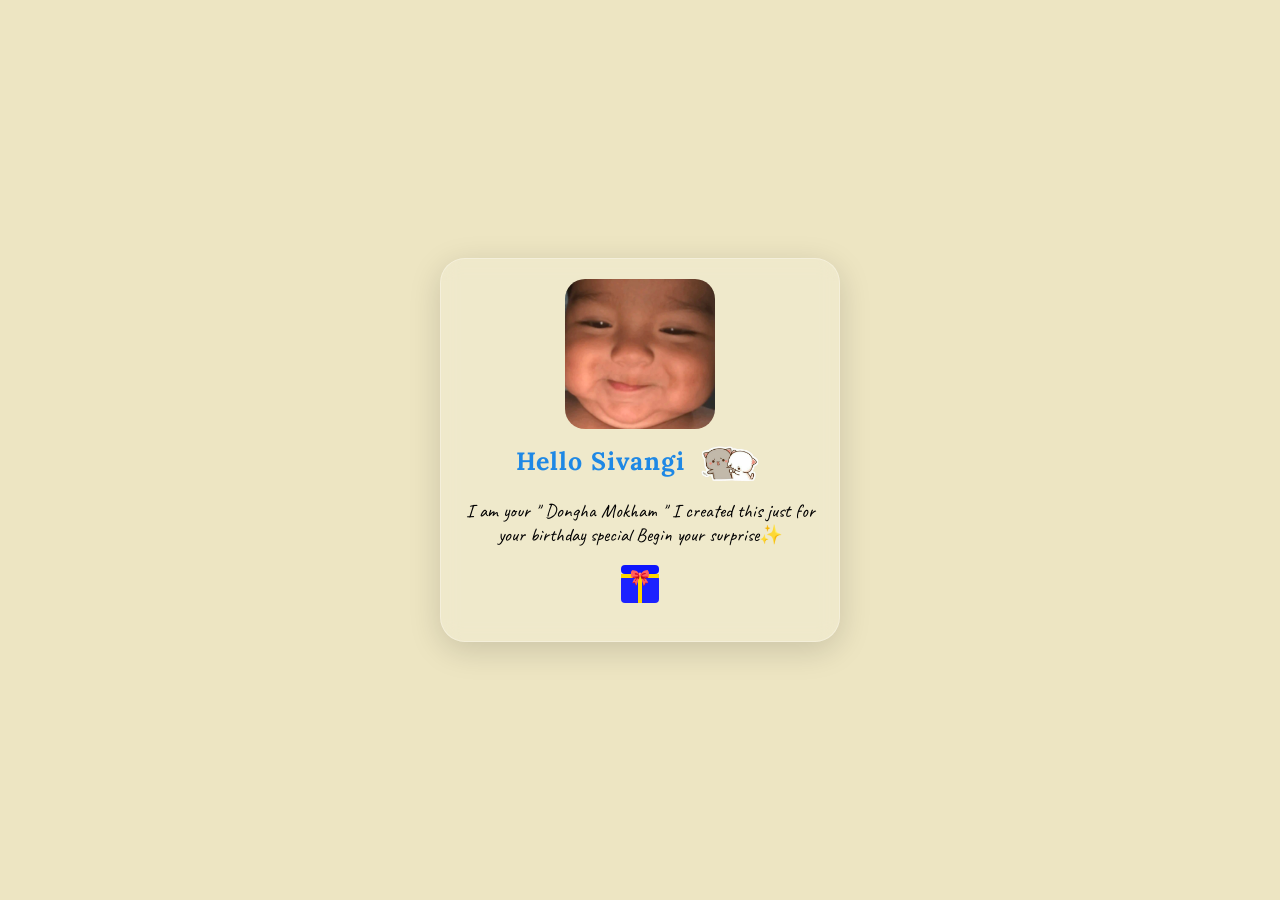
<file: index.html>
<!DOCTYPE html>
<html>
<head>
    <title>Welcome</title>
    <link rel="stylesheet" href="style.css">
    <link href="https://fonts.googleapis.com/css2?family=Caveat:wght@600&family=Poppins:wght@400;600;700;800&display=swap" rel="stylesheet">
<link href="https://fonts.googleapis.com/css2?family=Lora:wght@700&display=swap" rel="stylesheet">
    <meta name="viewport" content="width=device-width, initial-scale=1.0">
</head>
<body>

<div class="container">

    <img src="images/Dm.jpg" width="150" class="photo-animation">

    <h1 class="hello-title">
        Hello Sivangi
        <img src="images/pandasfighting1.png" class="love-icon">
    </h1>

    <p>
        I am your " Dongha Mokham " I created this just for your birthday special Begin your surprise✨
    </p>

    <div class="gift" onclick="openGift()">

        <!-- Ribbon Emoji -->
        <div class="gift-bow">🎀</div>

        <!-- Gift Lid -->
        <div class="lid"></div>

        <!-- Gift Box -->
        <div class="box"></div>

        <!-- Ribbons -->
        <div class="ribbon-v"></div>
        <div class="ribbon-h"></div>

    </div>

</div>

<script>
function openGift(){
    document.querySelector(".lid").classList.add("open");

    setTimeout(function(){
        window.location.href="birthday.html";
    },800);
}
</script>
</file>
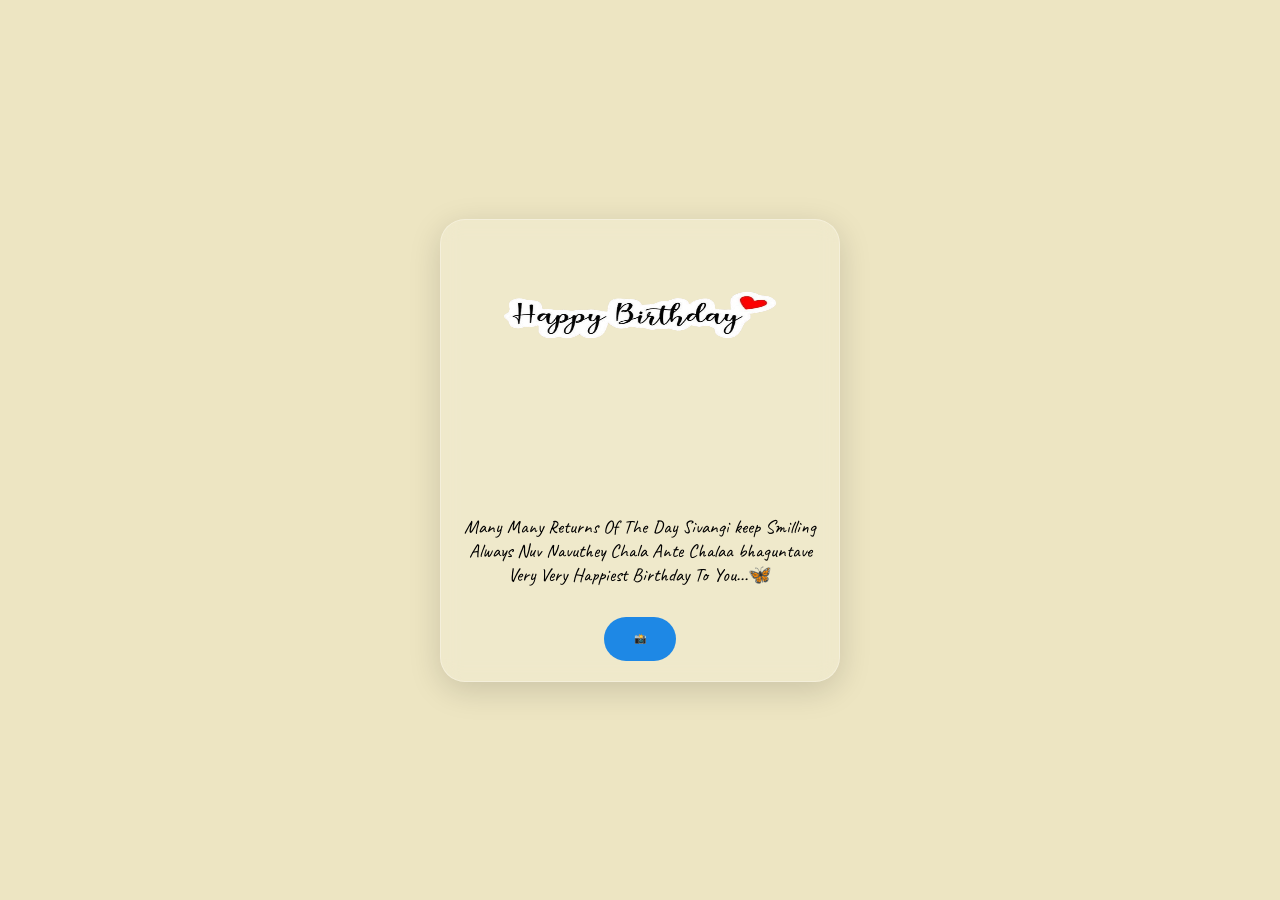
<file: birthday.html>
<!DOCTYPE html>
<html>
<head>
    <title>Happy Birthday</title>
    <link rel="stylesheet" href="style.css">
    <meta name="viewport" content="width=device-width, initial-scale=1.0">
    <link href="https://fonts.googleapis.com/css2?family=Caveat:wght@600&family=Poppins:wght@400;600;700;800&display=swap" rel="stylesheet">
</head>
<body>

<!-- Hero Section -->
<section class="hero">
    <div class="flowers">
        <span>❀</span>
        <span>❀</span>
        <span>❀</span>
        <span>❀</span>
        <span>❀</span>
        <span>❀</span>
        <span>❀</span>
        <span>❀</span>
        <span>❀</span>
        <span>❀</span>
    </div>
</section>
<div class="container">

    <img src="images/Hb.png" width="300" height="150">

    <!-- Video Added --> 
    <video class="birthday-video video-animation"
       width="250"
       autoplay
       unmuted
       loop
       playsinline>
    <source src="videos/pandavid.mp4" type="video/mp4">
</video>

    <p>Many Many Returns Of The Day Sivangi keep Smilling Always Nuv Navuthey Chala Ante Chalaa bhaguntave Very Very Happiest Birthday To You...🦋</p>

    <a href="memories.html">
        <div class="wish-btn">
            <button onclick="goToCake()"> 📸 </button>
        </div>
    </a>


</div>

</body>
</html>
</file>
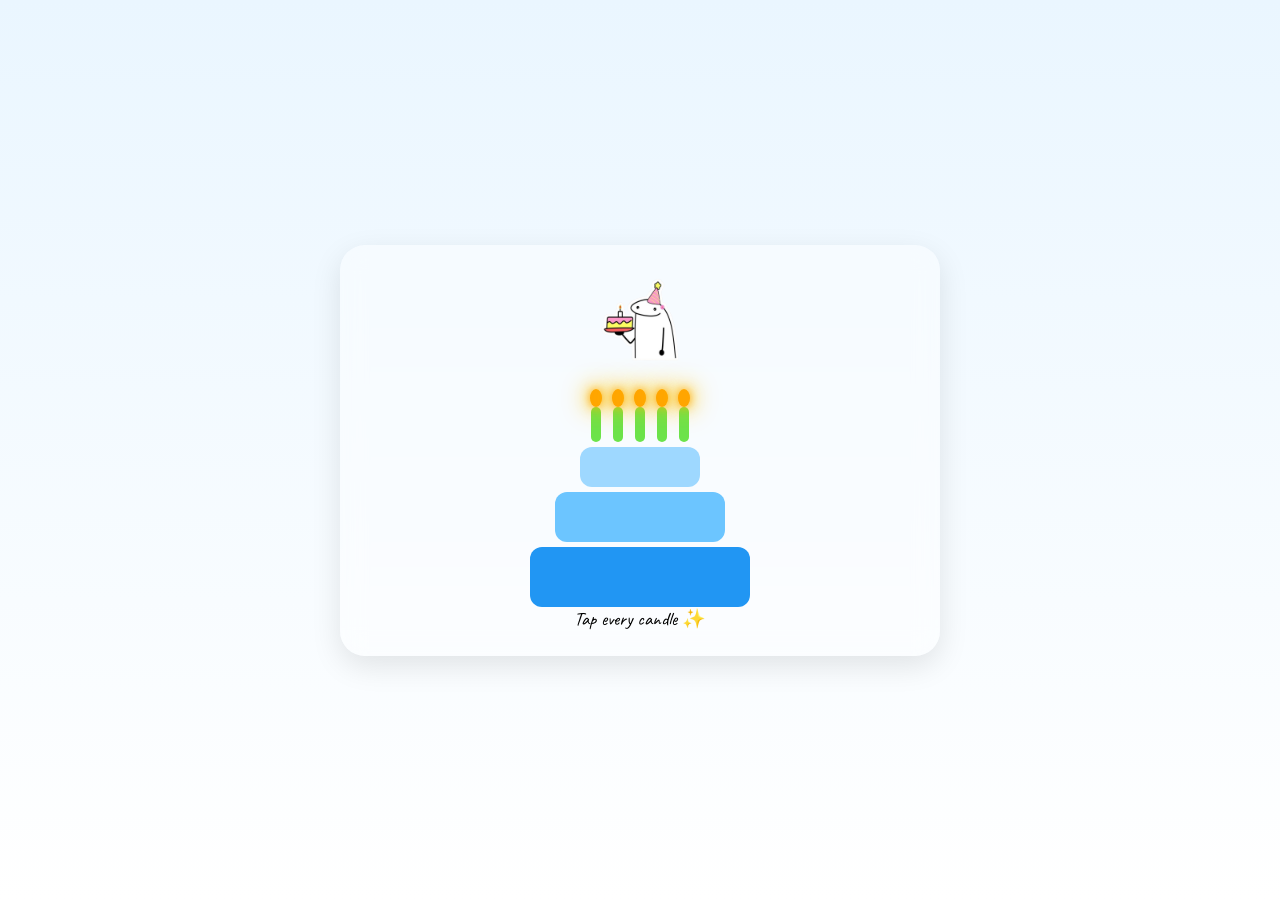
<file: cake.html>
<!DOCTYPE html>
<html>
<head>
<meta charset="UTF-8">
 <link href="https://fonts.googleapis.com/css2?family=Caveat:wght@600&family=Poppins:wght@400;600;700;800&display=swap" rel="stylesheet"> 
<link href="https://fonts.googleapis.com/css2?family=Satisfy&display=swap" rel="stylesheet">
<meta name="viewport" content="width=device-width, initial-scale=1.0">
<link rel="stylesheet" href="style.css">
<title>Birthday Cake</title>

<style>

body{
    margin:0;
    min-height:100vh;
    display:flex;
    justify-content:center;
    align-items:center;
    background:linear-gradient(#eaf6ff,#ffffff);
    font-family:Poppins,sans-serif;
}

.glass-box{
    width:90%;
    max-width:600px;
    padding:25px;
    border-radius:25px;
    text-align:center;

    background:rgba(255,255,255,0.4);
    backdrop-filter:blur(12px);
    -webkit-backdrop-filter:blur(12px);

    box-shadow:0 10px 30px rgba(0,0,0,.1);
}

h1{
    font-style: italic;
    color:#89a9c5;
}

.cake{
    margin-top:30px;
}

.candles{
    display:flex;
    justify-content:center;
    gap:12px;
    margin-bottom:5px;
}

.candle{
    width:10px;
    height:35px;
    background:rgb(108, 227, 75);
    border-radius:5px;
    position:relative;
    cursor:pointer;
}

.flame{
    width:12px;
    height:18px;
    background:orange;
    border-radius:50%;
    position:absolute;
    top:-18px;
    left:-1px;
    animation:flicker .5s infinite alternate;
    box-shadow:
        0 0 10px orange,
        0 0 20px gold,
        0 0 30px orange;
}

@keyframes flicker{
    from{transform:scale(1);}
    to{transform:scale(1.15);}
}

.top{
    width:120px;
    height:40px;
    background:#9ed8ff;
    border-radius:12px;
    margin:auto;
}

.middle{
    width:170px;
    height:50px;
    background:#6cc5ff;
    border-radius:12px;
    margin:5px auto;
}

.bottom{
    width:220px;
    height:60px;
    background:#2196f3;
    border-radius:12px;
    margin:auto;
}

#celebration{
    display:none;
    margin-top:20px;

   font-family:'Satisfy', cursive;
font-size:42px;
font-weight:normal;

    color:#1325ca9f;

    text-shadow:
        0 0 8px rgba(255,128,171,0.6),
        0 0 16px rgba(255,128,171,0.4);

    animation: celebrateText 2s ease-in-out infinite;
}

@keyframes celebrateText{

    0%,100%{
        transform:translateY(0) scale(1);
    }

    50%{
        transform:translateY(-8px) scale(1.05);
    }
}
.firework{
    position:fixed;
    width:10px;
    height:10px;
    border-radius:50%;
    background:gold;
    pointer-events:none;
    animation:explode 1.5s ease-out forwards;
    z-index:9999;
}

@keyframes explode{
    0%{
        transform:scale(0);
        opacity:1;
    }
    50%{
        transform:scale(4);
        opacity:1;
    }
    100%{
        transform:scale(0);
        opacity:0;
    }
}

.glass-box{
    position:relative;
    z-index:2;
}
</style>
</head>

<body>

<div class="glass-box">

   <h1></h1>
   <img src="images/cake.png" class="wish_icon" width="100" align-items: center;>
    <div class="cake">

        <div class="candles">

            <div class="candle" onclick="blow(this)">
                <div class="flame"></div>
            </div>

            <div class="candle" onclick="blow(this)">
                <div class="flame"></div>
            </div>

            <div class="candle" onclick="blow(this)">
                <div class="flame"></div>
            </div>

            <div class="candle" onclick="blow(this)">
                <div class="flame"></div>
            </div>

            <div class="candle" onclick="blow(this)">
                <div class="flame"></div>
            </div>

        </div>

        <div class="top"></div>
        <div class="middle"></div>
        <div class="bottom"></div>

    </div>

    <p>Tap every candle ✨</p>

    <div id="celebration">
     Happyyy Birthdayyy Tooo Youuu Sivangii..🎀
</div>
</div>

<div class="pink-flowers">
     <span>🌸</span>
     <span>🌸</span>
     <span>🌸</span>
     <span>🌸</span>
     <span>🌸</span>
     <span>🌸</span>
</div>
<script>
let count = 0;

function createFireworks(){

    for(let i=0;i<30;i++){

        let firework = document.createElement("div");

        firework.classList.add("firework");

        firework.style.left =
            Math.random()*window.innerWidth + "px";

        firework.style.top =
            Math.random()*window.innerHeight + "px";

        firework.style.background =
            `hsl(${Math.random()*360},100%,50%)`;

        document.body.appendChild(firework);

        setTimeout(()=>{
            firework.remove();
        },1500);
    }
}
function blow(candle){

    const flame = candle.querySelector(".flame");

    if(flame){
        flame.remove();
        count++;

        if(count === 5){

            createFireworks();

            document.getElementById("celebration").style.display = "block";

            let fireInterval = setInterval(createFireworks, 800);

            setTimeout(()=>{
                clearInterval(fireInterval);
                window.location.href = "letter.html";
            },7000);

        }
    }
}
</script>
 

</body>
</html>
</file>
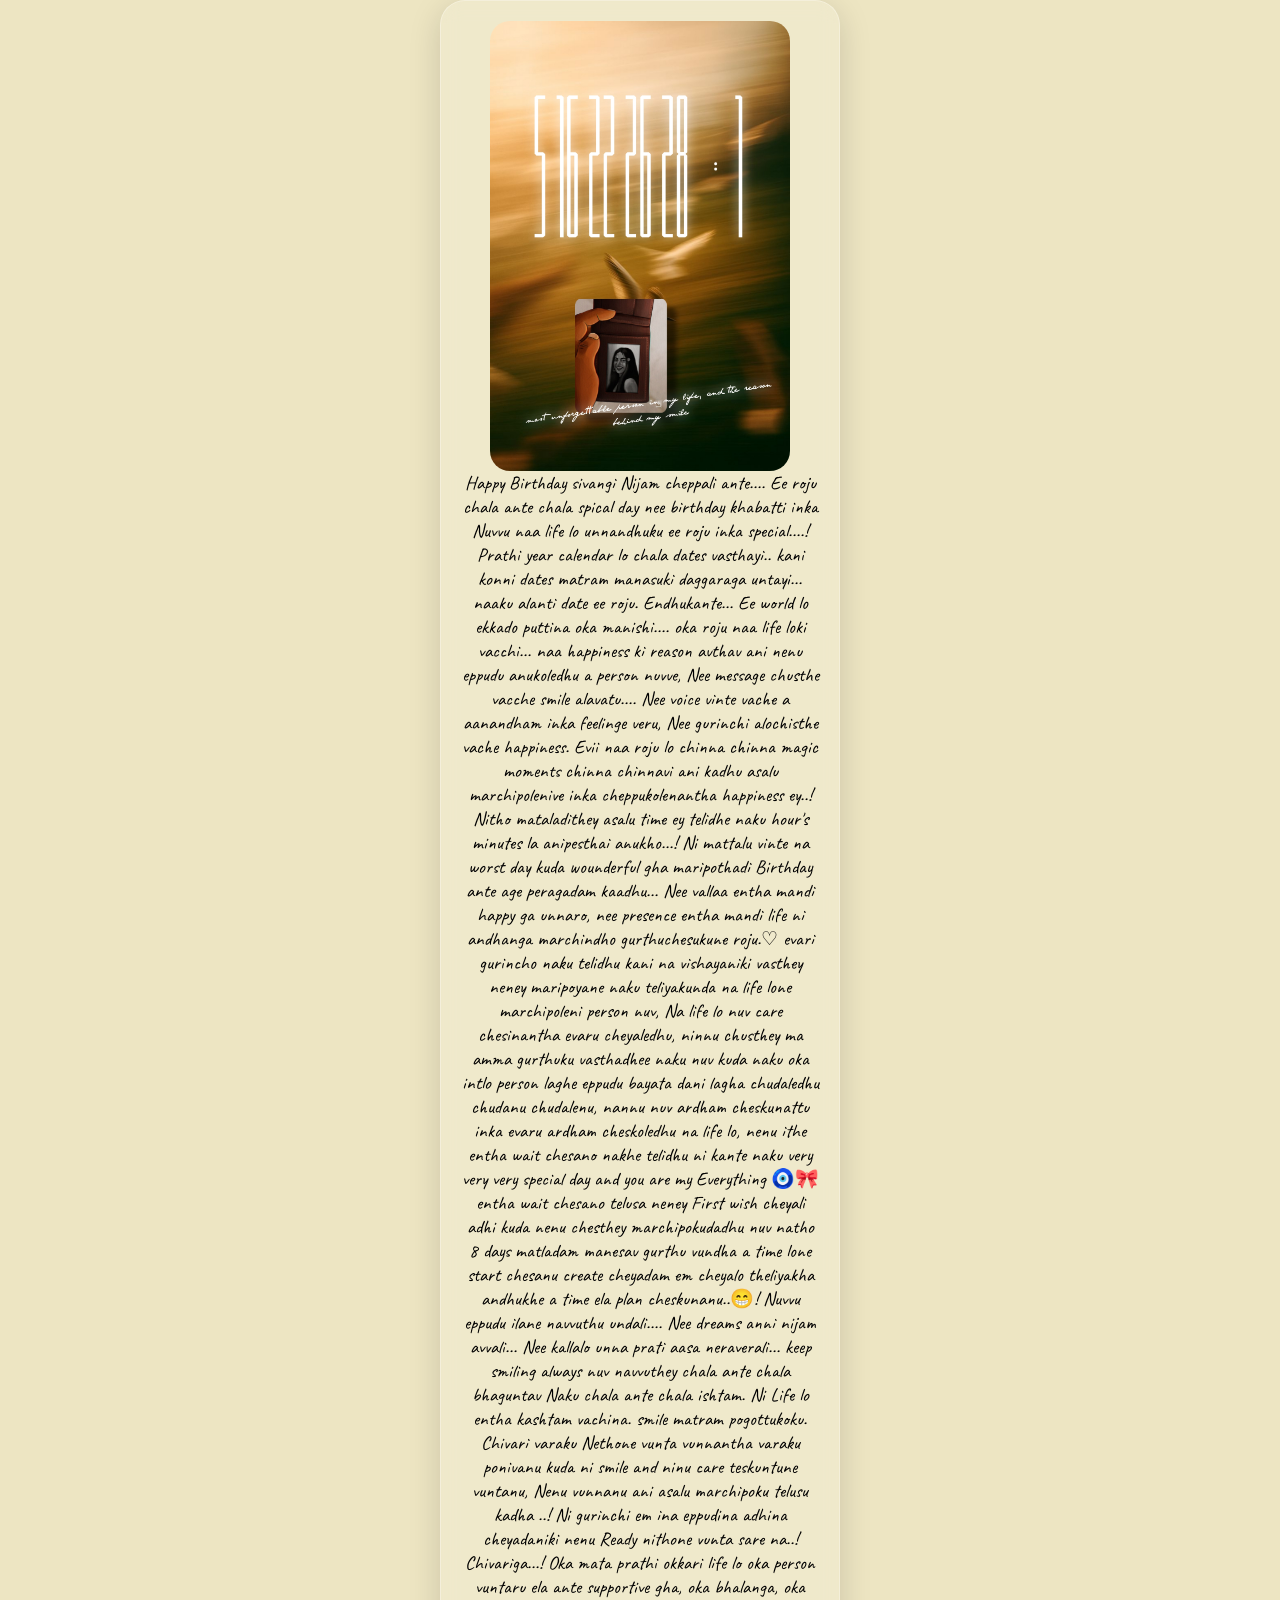
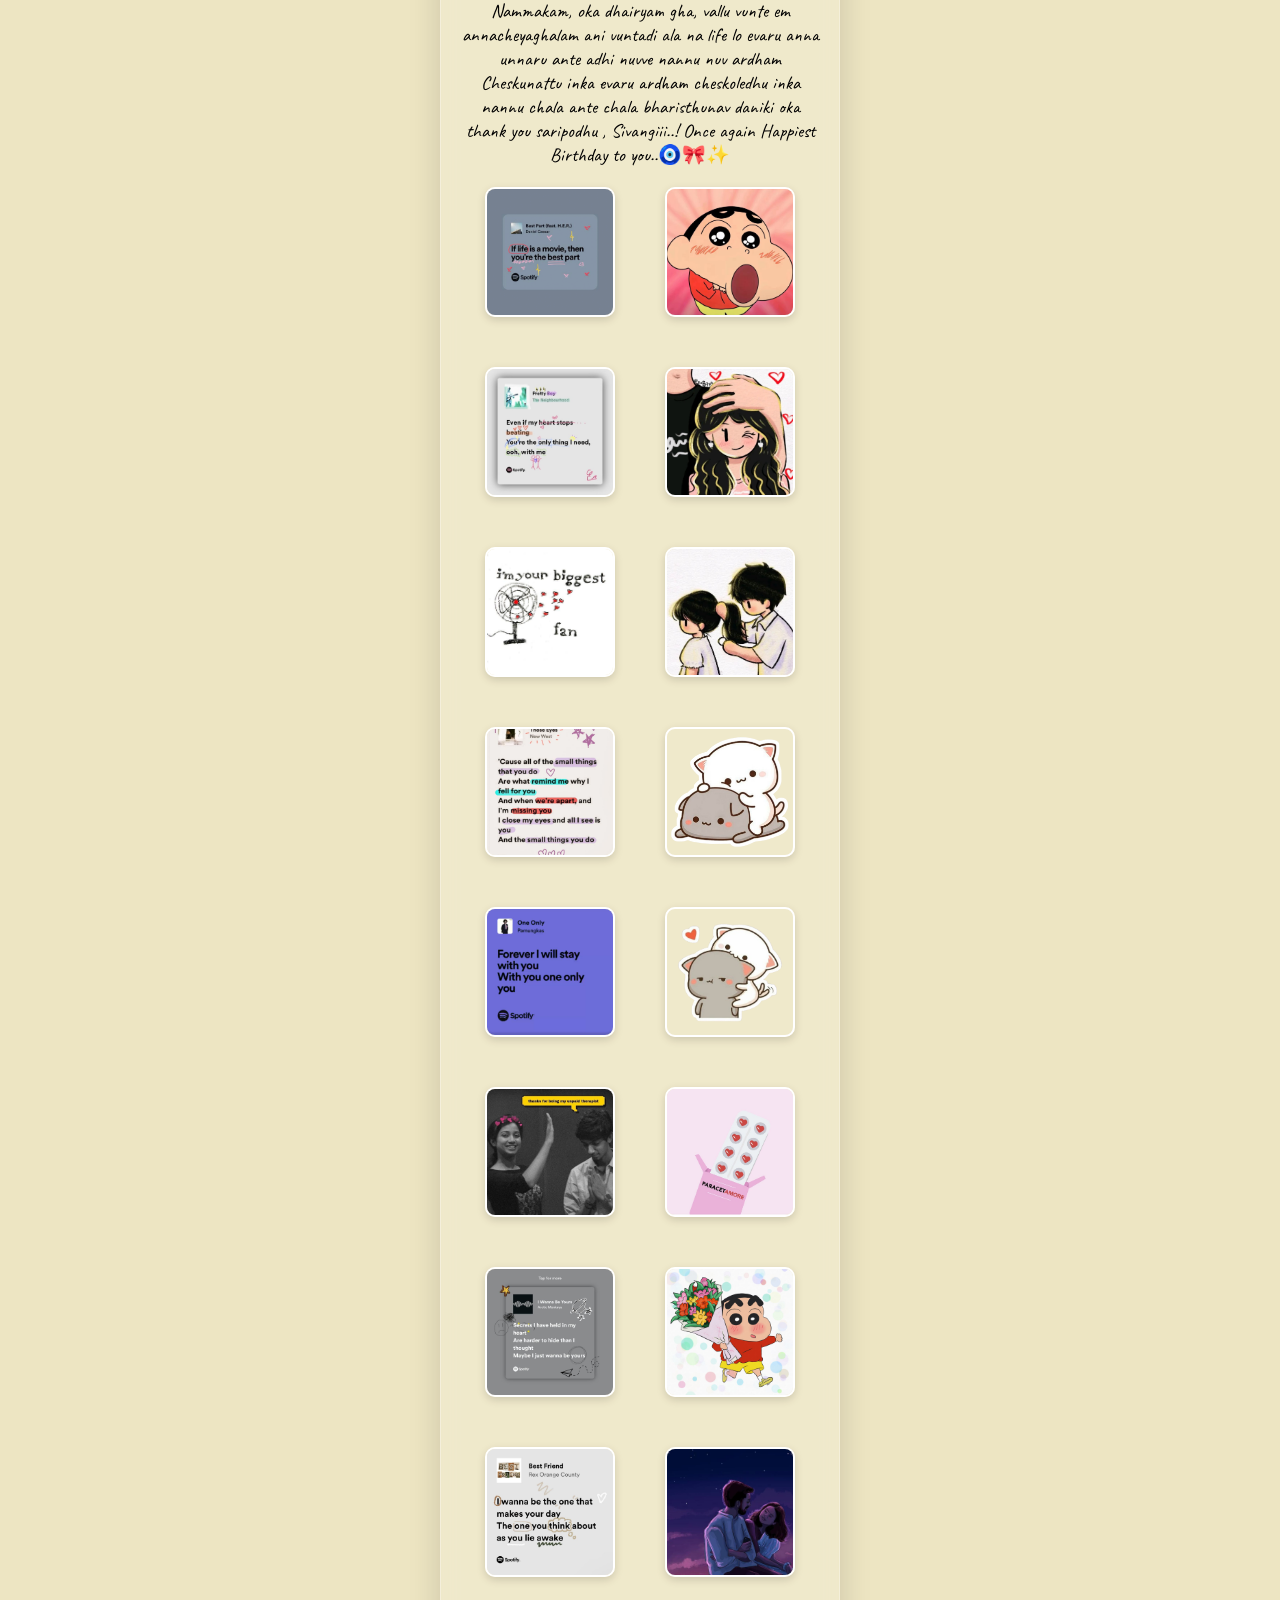
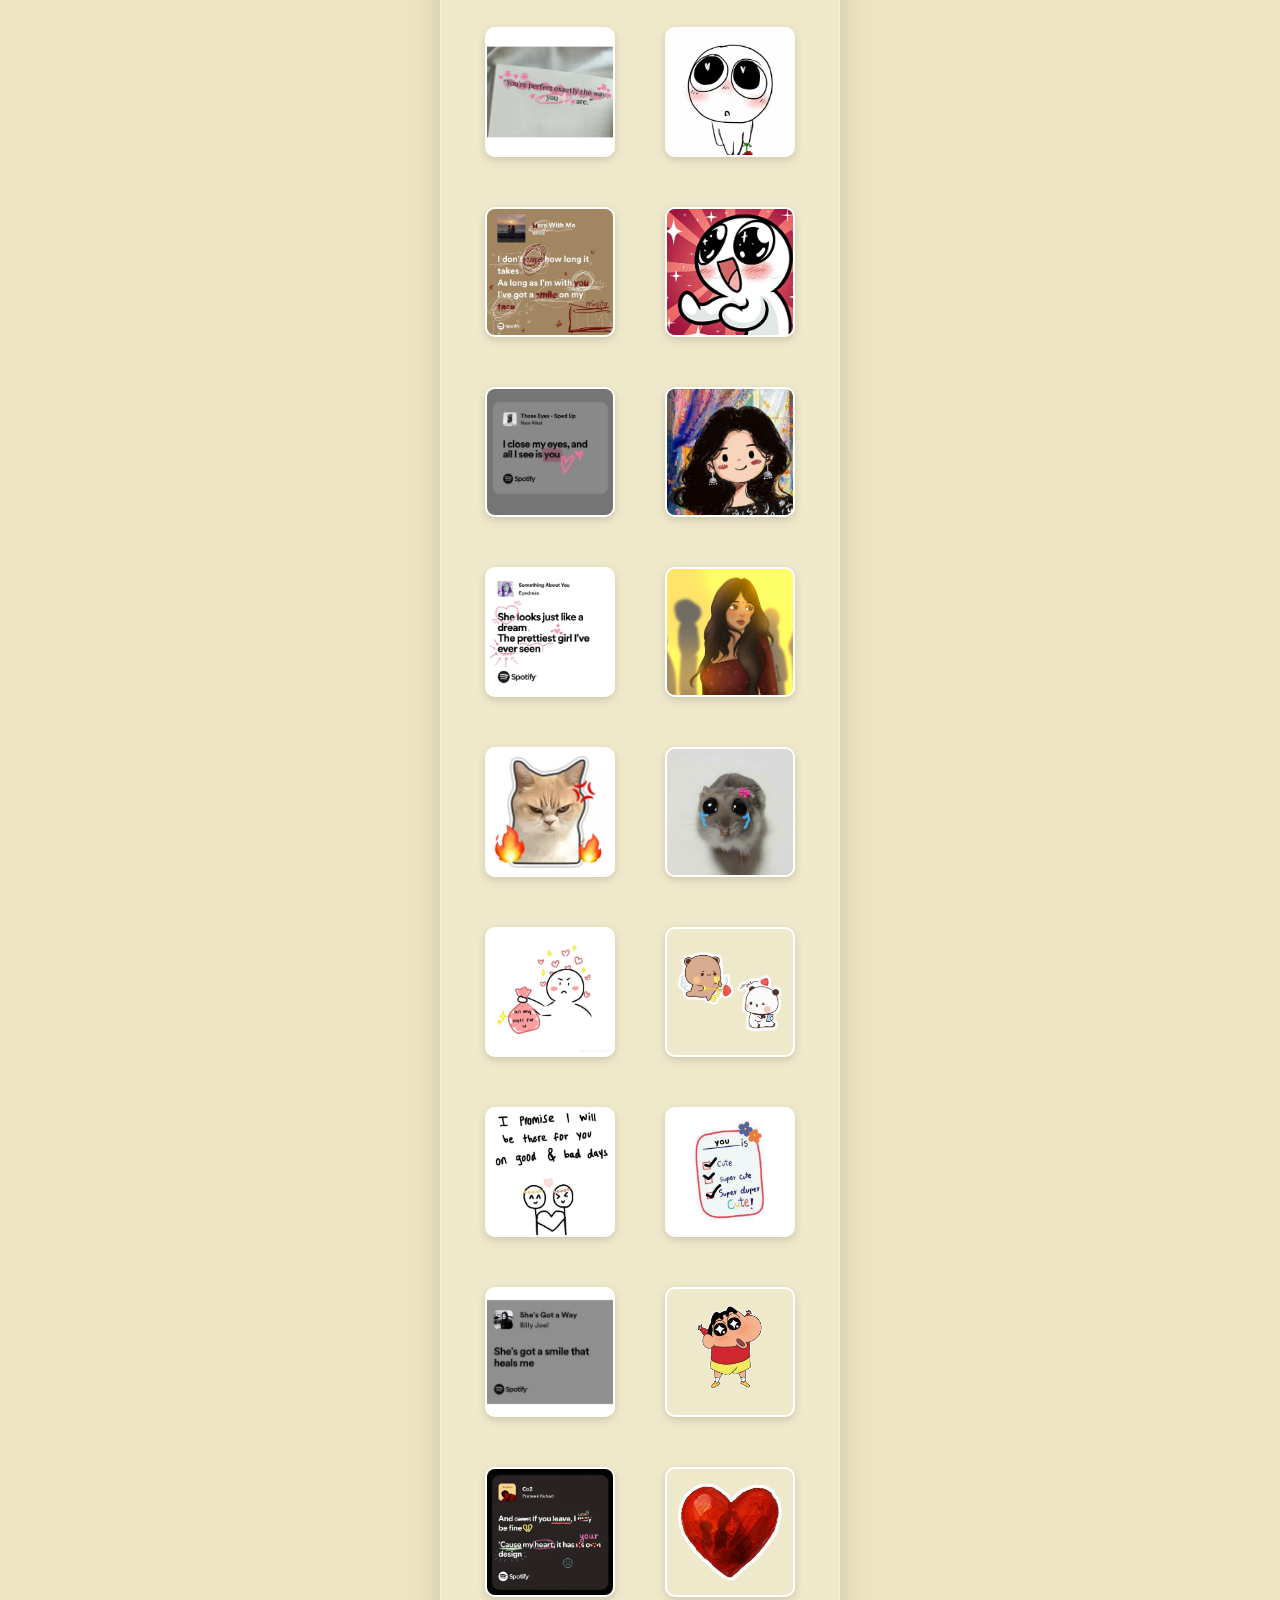
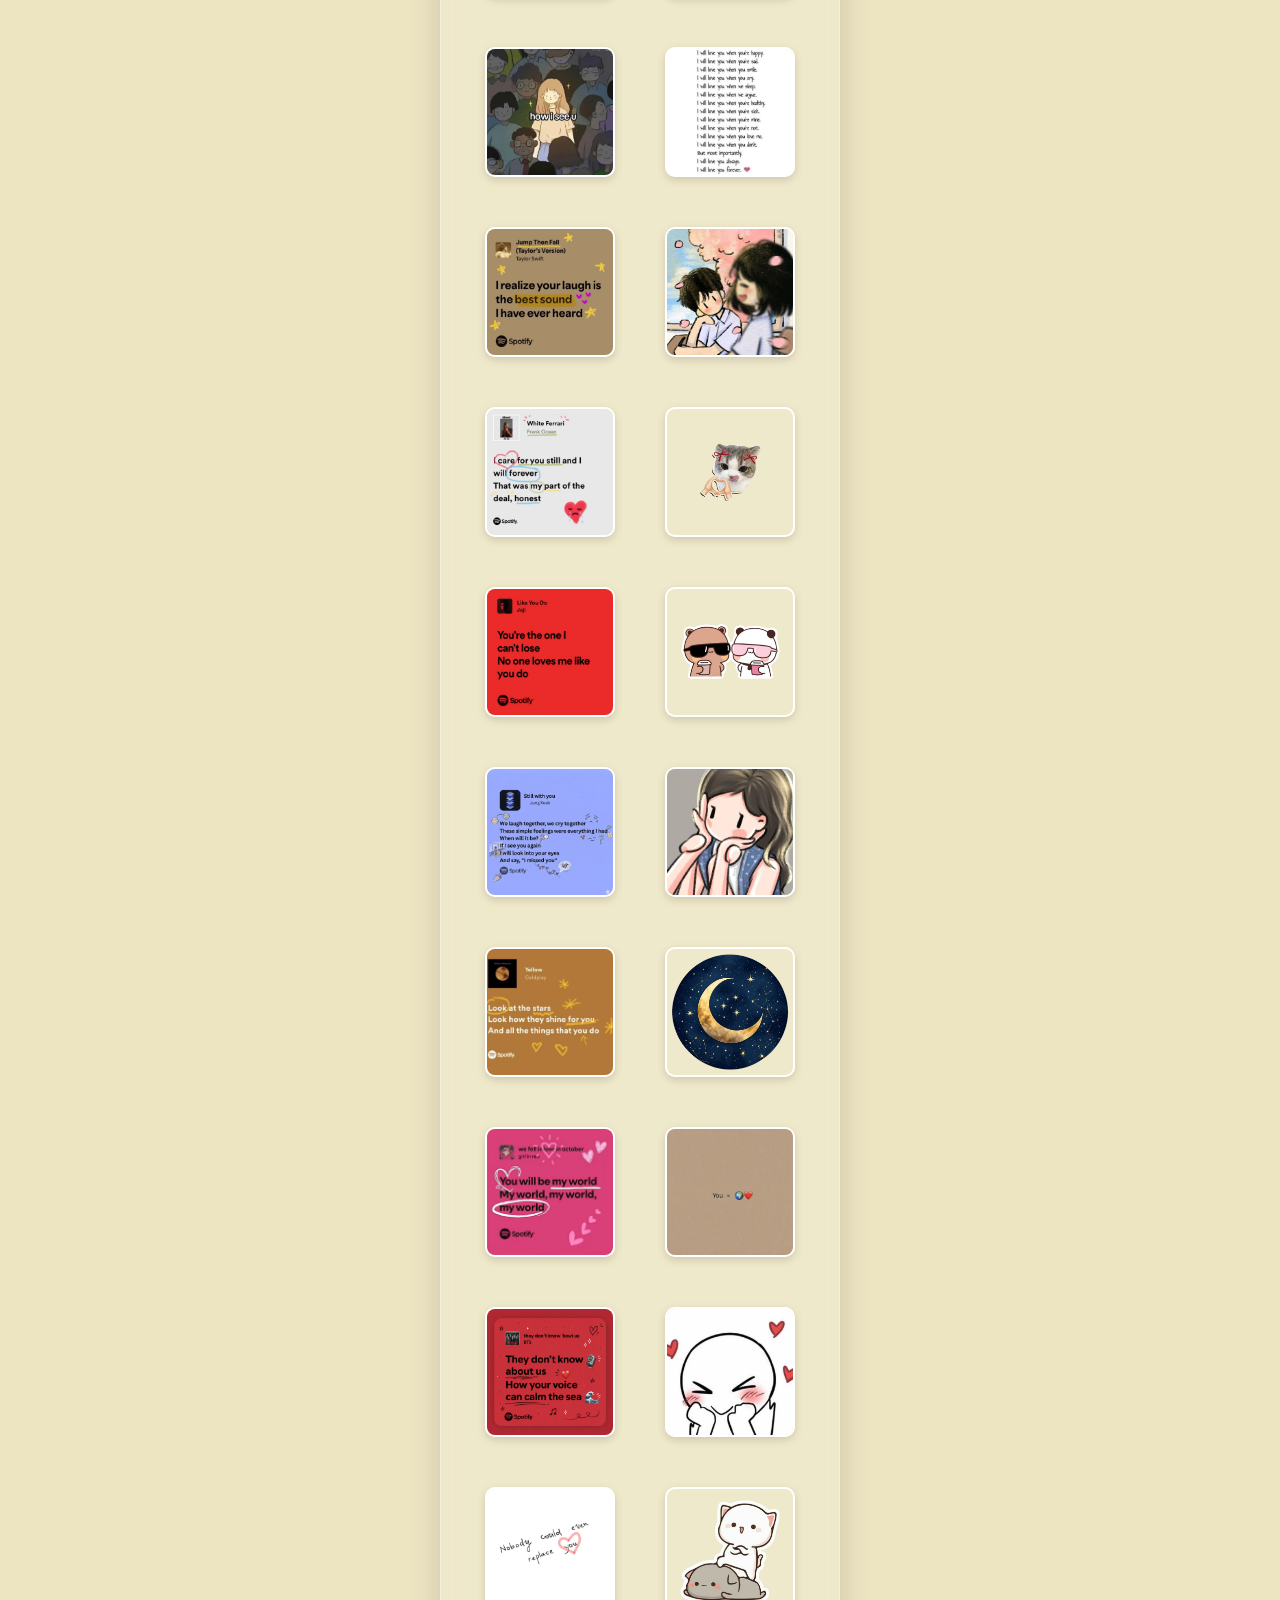
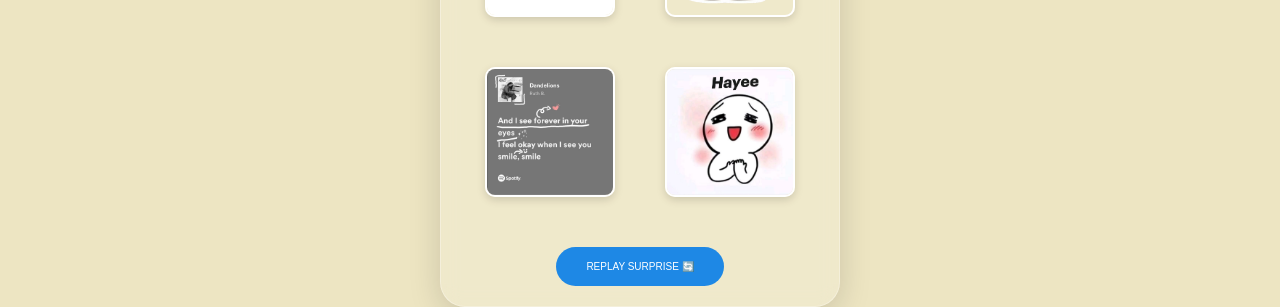
<file: letter.html>
<!DOCTYPE html>
<html>
<head>
    <title>Letter</title>
    <link rel="stylesheet" href="style.css">
    <meta name="viewport" content="width=device-width, initial-scale=1.0">
    <link href="https://fonts.googleapis.com/css2?family=Caveat:wght@600&display=swap" rel="stylesheet">
    <link href="https://fonts.googleapis.com/css2?family=Cinzel:wght@400;700&display=swap" rel="stylesheet">
</head>
<body>

<div class="container">

<img src="images/little.jpg" width="300" class="photo-animation">
   
<p>

      Happy Birthday sivangi Nijam cheppali ante.... Ee roju chala ante chala spical day nee birthday khabatti inka Nuvvu naa life lo unnandhuku ee roju inka special....! Prathi year calendar lo chala dates vasthayi.. kani konni dates matram manasuki daggaraga untayi... naaku alanti date ee roju. Endhukante... Ee world lo ekkado puttina oka manishi.... oka roju naa life loki vacchi... naa happiness ki reason avthav ani nenu eppudu anukoledhu a person nuvve, Nee message chusthe vacche smile alavatu.... Nee voice vinte vache a aanandham inka feelinge veru, Nee gurinchi alochisthe vache happiness. Evii naa roju lo chinna chinna magic moments chinna chinnavi ani kadhu asalu marchipolenive inka cheppukolenantha happiness ey..! Nitho mataladithey asalu time ey telidhe naku hour's minutes la anipesthai anukho...! Ni mattalu vinte na worst day kuda wounderful gha maripothadi Birthday ante age peragadam kaadhu... Nee vallaa entha mandi happy ga unnaro, nee presence entha mandi life ni andhanga marchindho gurthuchesukune roju.♡ evari gurincho naku telidhu kani na vishayaniki vasthey neney maripoyane naku teliyakunda na life lone marchipoleni person nuv, Na life lo nuv care chesinantha evaru cheyaledhu, ninnu chusthey ma amma gurthuku vasthadhee naku nuv kuda naku oka intlo person laghe eppudu bayata dani lagha chudaledhu chudanu chudalenu, nannu nuv ardham cheskunattu inka evaru ardham cheskoledhu na life lo, nenu ithe entha wait chesano nakhe telidhu ni kante naku very very very special day and you are my Everything 🧿🎀 entha wait chesano telusa neney First wish cheyali adhi kuda nenu chesthey marchipokudadhu nuv natho 8 days matladam manesav gurthu vundha a time lone start chesanu create cheyadam em cheyalo theliyakha  andhukhe a time ela plan cheskunanu..😁! Nuvvu eppudu ilane navvuthu undali.... Nee dreams anni nijam avvali... Nee kallalo unna prati aasa neraverali... keep smiling always nuv navvuthey chala ante chala bhaguntav Naku chala ante chala ishtam. Ni Life lo entha kashtam vachina. smile matram pogottukoku. Chivari varaku Nethone vunta vunnantha varaku ponivanu kuda ni smile and ninu care teskuntune vuntanu, Nenu vunnanu ani asalu marchipoku telusu kadha ..! Ni gurinchi em ina eppudina adhina cheyadaniki nenu Ready nithone vunta sare na..! Chivariga...! Oka mata prathi okkari life lo oka person vuntaru ela ante supportive gha, oka bhalanga, oka Nammakam, oka dhairyam gha, vallu vunte em annacheyaghalam ani vuntadi ala na life lo evaru anna unnaru ante adhi nuvve nannu nuv ardham Cheskunattu inka evaru ardham cheskoledhu inka nannu chala ante chala bharisthunav daniki oka thank you saripodhu , Sivangiii..! Once again Happiest Birthday to you..🧿🎀✨ 
    </p>

    <!-- Photo Gallery -->
    <div class="photo-gallery">

        <img src="images/bestpart.jpg">
        <img src="images/bestpartimag.jpg">
        <img src="images/breath qou.jpg">
        <img src="images/breath qou imag.jpg">
        <img src="images/fan.jpg">
        <img src="images/hair.jpg">
        <img src="images/youdo.jpg">
        <img src="images/youdoimag.png">
        <img src="images/with you only.jpg">
        <img src="images/with you only imag.png">
        <img src="images/you are my therapist.jpg">
        <img src="images/tablets.jpg">
        <img src="images/wannabeyours.jpg">
        <img src="images/wanna be yours imag.jpg">
        <img src="images/wake up.jpg">
        <img src="images/wake up imag.jpg">
        <img src="images/perfect.jpg">
        <img src="images/perfectimag.jpg">
        <img src="images/smile on my face.jpg">
        <img src="images/smile on my face imag.jpg">
        <img src="images/see you.jpg">
        <img src="images/see you imag.jpg">
        <img src="images/preetitestgirl.jpg">
        <img src="images/preetitestgilimag.jpg">
        <img src="images/angrycat.jpg">
        <img src="images/rate.jpg">
        <img src="images/for you.jpg">
        <img src="images/for you imag.png">
        <img src="images/good and bad days.jpg">
        <img src="images/cute.jpg">
        <img src="images/healsme.jpg">
        <img src="images/heals me imag.png">
        <img src="images/heartdesing.jpg">
        <img src="images/heartdesign.png">
        <img src="images/how i see you.jpg">
        <img src="images/iwillallways.jpg">
        <img src="images/laughqou.jpg">
        <img src="images/laughqouimg.jpg">
        <img src="images/lifepart.jpg">
        <img src="images/lifepartimag.png">
        <img src="images/loves me like you.jpg">
        <img src="images/loves me like you imag.png">
        <img src="images/missing you.jpg">
        <img src="images/missing you imag.jpg">
        <img src="images/moon and stars.jpg">
        <img src="images/moon and stars imag.png">
        <img src="images/myworld.jpg">
        <img src="images/myworldimag.jpg">
        <img src="images/sea.jpg">
        <img src="images/seaimag.jpg">
        <img src="images/repalce you.jpg">
        <img src="images/repalce you.png">
        <img src="images/smile.jpg">
        <img src="images/seeyou.jpg">
        
            
    </div>
      
     <a href="index.html">
        <button>REPLAY SURPRISE 🔄</button>
    </a>

</div>

</body>
</html>
</file>
<file: style.css>
/* ==========================================================================
   CSS Variables & Design System
   ========================================================================== */
:root {
    --bg-cream: #EFECE6;
    --card-bg: rgba(255, 255, 255, 0.75);
    --primary-blue: #1C64F2;
    --primary-blue-hover: #134BB8;
    --dark-text: #1E293B;
    --muted-text: #64748B;
    --gold-accent: #EAB308;
    --cake-dark: #1E293B;
    --cake-gold: #D97706;
    
    --font-sans: 'Poppins', -apple-system, sans-serif;
    --font-handwriting: 'Caveat', cursive;
    
    --radius-lg: 24px;
    --radius-md: 16px;
    --radius-sm: 12px;
    --transition-speed: 0.4s;
}

* {
    box-sizing: border-box;
    margin: 0;
    padding: 0;
    font-family: var(--font-sans);
    -webkit-tap-highlight-color: transparent;
}

body {
    background-color: #C8C3BC;
    display: flex;
    justify-content: center;
    align-items: center;
    min-height: 100vh;
    overflow: hidden;
}

/* ==========================================================================
   Mobile Viewport Container (Frame)
   ========================================================================== */
.phone-frame {
    width: 390px;
    height: 844px;
    background-color: var(--bg-cream);
    border-radius: 40px;
    position: relative;
    box-shadow: 0 25px 50px -12px rgba(0, 0, 0, 0.25);
    overflow: hidden;
    display: flex;
    flex-direction: column;
}

canvas#particle-canvas {
    position: absolute;
    top: 0;
    left: 0;
    width: 100%;
    height: 100%;
    pointer-events: none;
    z-index: 10;
}

/* ==========================================================================
   Screen Management & Transitions
   ========================================================================== */
.screen {
    position: absolute;
    top: 0;
    left: 0;
    width: 100%;
    height: 100%;
    padding: 32px 24px;
    display: flex;
    flex-direction: column;
    align-items: center;
    opacity: 0;
    visibility: hidden;
    z-index: 1;
}

.screen.active {
    opacity: 1;
    visibility: visible;
    z-index: 2;
}

/* ==========================================================================
   Glassmorphism Cards & Components
   ========================================================================== */
.glass-card {
    background: var(--card-bg);
    backdrop-filter: blur(12px);
    -webkit-backdrop-filter: blur(12px);
    border: 1px solid rgba(255, 255, 255, 0.6);
    border-radius: var(--radius-lg);
    padding: 24px;
    width: 100%;
    text-align: center;
    box-shadow: 0 10px 30px rgba(0, 0, 0, 0.05);
}

/* Buttons */
.btn {
    border: none;
    outline: none;
    cursor: pointer;
    border-radius: 30px;
    font-weight: 700;
    transition: transform 0.2s ease, background-color 0.2s ease, box-shadow 0.2s ease;
}

.btn:active {
    transform: scale(0.96);
}

.primary-btn {
    background-color: var(--primary-blue);
    color: white;
    padding: 16px 28px;
    font-size: 15px;
    width: 100%;
    margin-top: 20px;
    box-shadow: 0 8px 20px rgba(28, 100, 242, 0.3);
}

.secondary-btn {
    background-color: var(--primary-blue);
    color: white;
    padding: 14px 24px;
    font-size: 14px;
    letter-spacing: 0.5px;
    box-shadow: 0 6px 16px rgba(28, 100, 242, 0.25);
}

.bottom-btn {
    position: absolute;
    bottom: 30px;
    width: calc(100% - 48px);
}

/* ==========================================================================
   Screen 1: Welcome Screen
   ========================================================================== */
#screen-1 {
    justify-content: center;
}

.avatar-container {
    width: 180px;
    height: 180px;
    margin: 0 auto 20px;
    border-radius: 28px;
    overflow: hidden;
    box-shadow: 0 8px 20px rgba(0,0,0,0.08);
}

.profile-img {
    width: 100%;
    height: 100%;
    object-fit: cover;
}

.welcome-title {
    font-size: 26px;
    font-weight: 800;
    color: var(--dark-text);
    letter-spacing: 1px;
}

.subtitle {
    color: var(--muted-text);
    font-size: 15px;
    margin-top: 4px;
}

/* ==========================================================================
   Screen 2: Birthday Greeting Screen
   ========================================================================== */
.main-title {
    font-size: 32px;
    font-weight: 800;
    line-height: 1.1;
    color: var(--dark-text);
    letter-spacing: 1.5px;
    margin-bottom: 16px;
}

.illustration-box {
    width: 100%;
    height: 180px;
    border-radius: var(--radius-md);
    overflow: hidden;
    margin-bottom: 16px;
}

.card-img {
    width: 100%;
    height: 100%;
    object-fit: cover;
}

.name-tag {
    font-size: 20px;
    font-weight: 700;
    color: var(--primary-blue);
    margin-bottom: 8px;
}

.emoji-row {
    font-size: 18px;
    margin-bottom: 8px;
}

.greeting-text {
    font-size: 13px;
    color: var(--muted-text);
}

.author-tag {
    font-size: 11px;
    font-weight: 700;
    color: var(--primary-blue);
    margin-top: 8px;
    letter-spacing: 1px;
}

/* ==========================================================================
   Screen 3: Gallery
   ========================================================================== */
.header-section {
    text-align: center;
    margin-bottom: 20px;
}

.avatar-mini {
    font-size: 30px;
}

.gallery-title {
    font-size: 20px;
    font-weight: 800;
    color: var(--primary-blue);
}

.gallery-subtitle {
    font-size: 12px;
    color: var(--muted-text);
}

.memory-grid {
    display: grid;
    grid-template-columns: 1fr 1fr;
    gap: 14px;
    width: 100%;
}

.memory-card {
    background: white;
    padding: 10px;
    border-radius: var(--radius-md);
    box-shadow: 0 4px 15px rgba(0,0,0,0.04);
    text-align: center;
    transition: transform 0.3s ease;
}

.memory-card img {
    width: 100%;
    height: 110px;
    object-fit: cover;
    border-radius: var(--radius-sm);
}

.memory-caption {
    font-size: 12px;
    font-weight: 600;
    margin-top: 8px;
    color: var(--dark-text);
}

.tag-badge {
    margin-top: 20px;
    background: rgba(28, 100, 242, 0.1);
    color: var(--primary-blue);
    padding: 6px 16px;
    border-radius: 20px;
    font-size: 12px;
    font-weight: 700;
}
/*#screen-3.active{
    opacity: 1;
    visibility: visible;
    animation: memoriesOpen 1s cubic-bezier(0.22, 1, 0.36, 1);
}

@keyframes memoriesOpen{
    0%{
        opacity:0;
        transform:translateY(80px);
    }

    100%{
        opacity:1;
        transform:translateY(0);
    }
}*/

/* ==========================================================================
   Screen 4: Cake & Candles
   ========================================================================== */
.compact-title { font-size: 24px; margin-bottom: 2px; }
.sub-heading { font-size: 14px; font-weight: 700; color: var(--muted-text); margin-bottom: 30px; }

.cake-container {
    display: flex;
    flex-direction: column;
    align-items: center;
    margin: 20px 0 30px;
}

.candles-row {
    display: flex;
    gap: 12px;
    margin-bottom: 8px;
}

.candle {
    width: 8px;
    height: 35px;
    background: linear-gradient(to bottom, #F43F5E, #E11D48);
    border-radius: 4px;
    position: relative;
}

.flame {
    width: 12px;
    height: 18px;
    background: #F59E0B;
    border-radius: 50% 50% 20% 20%;
    position: absolute;
    top: -18px;
    left: -2px;
    box-shadow: 0 0 10px #F59E0B;
    animation: flicker 0.6s infinite alternate;
    transition: opacity 0.5s ease;
}

.flame.extinguished {
    opacity: 0;
}

@keyframes flicker {
    0% { transform: scale(1) rotate(-2deg); }
    100% { transform: scale(1.1) rotate(2deg); }
}

.cake-tier {
    background-color: var(--cake-dark);
    border-radius: 12px;
    border-bottom: 6px solid var(--cake-gold);
}

.top-tier { width: 140px; height: 35px; }
.middle-tier { width: 190px; height: 45px; margin-top: 4px; }
.bottom-tier { width: 240px; height: 55px; margin-top: 4px; }

.action-btn {
    background-color: white;
    color: var(--dark-text);
    padding: 12px 24px;
    font-size: 13px;
    box-shadow: 0 4px 12px rgba(0,0,0,0.08);
}

.wish-prompt {
    font-size: 11px;
    font-weight: 700;
    color: var(--muted-text);
    margin-top: 10px;
    letter-spacing: 1px;
}

/* ==========================================================================
   Screen 5: Interactive Gift Unwrap
   ========================================================================== */
#screen-5 {
    justify-content: center;
}

.gift-box-wrapper {
    cursor: pointer;
    margin-bottom: 40px;
}

.gift-box {
    width: 150px;
    height: 120px;
    background-color: var(--primary-blue);
    border-radius: 0 0 16px 16px;
    position: relative;
    box-shadow: 0 15px 30px rgba(28, 100, 242, 0.3);
}

.gift-lid {
    width: 170px;
    height: 35px;
    background-color: #2563EB;
    border-radius: 8px;
    position: absolute;
    top: -30px;
    left: -10px;
    transition: transform 0.6s cubic-bezier(0.175, 0.885, 0.32, 1.275);
    z-index: 2;
}

.gift-lid.open {
    transform: translateY(-120px) rotate(-15deg);
}

.ribbon-bow {
    width: 30px;
    height: 30px;
    background-color: var(--gold-accent);
    border-radius: 50%;
    position: absolute;
    top: -15px;
    left: 70px;
}

.gift-body::before {
    content: '';
    position: absolute;
    width: 24px;
    height: 100%;
    background-color: var(--gold-accent);
    left: 63px;
}

.unwrap-title {
    font-size: 20px;
    font-weight: 800;
    color: var(--dark-text);
    text-align: center;
    line-height: 1.4;
}

/* ==========================================================================
   Screen 6: Letter / Typing Animation
   ========================================================================== */
.letter-card {
    text-align: left;
    height: 680px;
    overflow-y: auto;
}

.letter-header {
    text-align: center;
    font-size: 18px;
    font-weight: 800;
    color: var(--primary-blue);
    margin-bottom: 12px;
}

.letter-salutation {
    font-family: var(--font-handwriting);
    font-size: 22px;
    color: var(--dark-text);
    margin-bottom: 12px;
}

.letter-body {
    font-size: 13.5px;
    line-height: 1.6;
    color: var(--dark-text);
    white-space: pre-wrap;
}

.letter-footer {
    text-align: center;
    font-size: 12px;
    font-weight: 700;
    color: var(--primary-blue);
    margin-top: 16px;
}
.flame.extinguished{
    opacity:0;
    transform:translateY(-20px);
    transition:.5s;
}

.gift-lid.open{
    transform:translateY(-120px) rotate(-18deg);
}

.screen{
    transition:all .5s ease;
}
body{
    margin:0;
    font-family:Arial,sans-serif;
    background:#eaf6ff;
    text-align:center;
}

.container{
    padding-top: 10px;
    display: flex;
    flex-direction: column;
    align-items: center;
    padding: 5px;
}
.birthday_video{
    width: "250";
}

h1{
    color:#2133f3;
}

button{
    padding:12px 25px;
    border:none;
    border-radius:30px;
    background:#2196f3;
    color:white;
    font-size:16px;
    cursor:pointer;
}
.photo-animation{
    border-radius: 20px;
    opacity: 0;
    animation: fadeIn 2s ease-in-out forwards;

}
@keyframes fadeIn{
    from{
        opacity: 0;
    }
    to{
        opacity: 1;
    }
}
.video-animation{
    opacity: 0;
    border-radius: 30px;
    animation: popIn 1.2s ease forwards;
}

@keyframes popIn{
    0%{
        opacity: 0;
        transform: scale(0.7);
    }
    70%{
        opacity: 1;
        transform: scale(1.05);
    }
    100%{
        opacity: 1;
        transform: scale(1);
    }
}

.container{
    background: rgba(255, 255, 255, 0.15); /* transparent white */
    backdrop-filter: blur(10px);
    -webkit-backdrop-filter: blur(10px);

    border: 1px solid rgba(255, 255, 255, 0.3);
    border-radius: 25px;

    padding: 30px;
    width: 90%;
    max-width: 400px;

    margin: 40px auto;
    text-align: center;

    box-shadow: 0 8px 32px rgba(0, 0, 0, 0.15);
}
/* Hero Section */
.hero{
    position: fixed;
    top: 0;
    left: 0;
    width: 100%;
    height: 100%;
    pointer-events: none;
    overflow: hidden;
    z-index: 1;
}

/* Flowers */
.flowers span{
    position: absolute;
    top: -50px;
    font-size: 28px;
    color: #7b69ff;
    animation: fall linear infinite;
}

/* Different Positions & Speeds */
.flowers span:nth-child(1){left:5%; animation-duration:8s;}
.flowers span:nth-child(2){left:15%; animation-duration:10s;}
.flowers span:nth-child(3){left:25%; animation-duration:7s;}
.flowers span:nth-child(4){left:35%; animation-duration:11s;}
.flowers span:nth-child(5){left:45%; animation-duration:9s;}
.flowers span:nth-child(6){left:55%; animation-duration:12s;}
.flowers span:nth-child(7){left:65%; animation-duration:8s;}
.flowers span:nth-child(8){left:75%; animation-duration:10s;}
.flowers span:nth-child(9){left:85%; animation-duration:7s;}
.flowers span:nth-child(10){left:95%; animation-duration:9s;}

/* Falling Animation */
@keyframes fall{
    0%{
        transform: translateY(-50px) rotate(0deg);
        opacity: 1;
    }
    100%{
        transform: translateY(110vh) rotate(360deg);
        opacity: 0.7;
    }
}

/* Keep container above flowers */
.container{
    position: relative;
    z-index: 2;
}
body{
    margin:0;
    background:#fdf7f1;
    font-family:Poppins,sans-serif;
}

/* body shake */
body{
    margin:0;
    overflow-y: auto;
}
.container{
    max-width:400px;
    margin:auto;
    padding:20px;
    text-align:center;
    
}

h1{
    color:#1e88e5;
    font-size:30px;
}


/* Top 4 Photos */

.memory-grid{
    display:grid;
    grid-template-columns:1fr 1fr;
    gap:15px;
}

.frame{
    background:white;
    padding:5px;
    border-radius:20px;
    box-shadow:0 4px 10px rgba(0,0,0,.1);
}

.frame img{
    width:100%;
    height:160px;
    object-fit:cover;
    border-radius:15px;
}

.frame p{
    margin-top:8px;
}

/* Rectangle Photo */

.rectangle-frame{
    margin-top:20px;
    background:white;
    padding:5px;
    border-radius:10px;
    box-shadow:0 4px 10px rgba(0,0,0,.1);
}

.rectangle-frame img{
    width:100%;
    height:180px;
    object-fit:cover;
    border-radius:10px;
}

/* Bottom Row */

.bottom-row{
    display:flex;
    justify-content:center;
    gap:10px;
    margin-top:20px;
}

.small-frame{
    width:100px;
    height:100px;
    background:white;
    padding:3px;
    border-radius:15px;
    box-shadow:0 4px 10px rgba(0,0,0,.1);
}

.small-frame img,
.small-frame video{
    width:100%;
    height:100%;
    object-fit:cover;
    border-radius:10px;
}

button{
    margin-top:30px;
    padding:14px 30px;
    border:none;
    border-radius:30px;
    background:#1e88e5;
    color:white;
    font-size:10px;
}
h1{
    font-family:cursive;
    color:#1e88e5;
    font-size:30px;
    font-weight:normal;
    letter-spacing:1px;
}

.frame p,
.rectangle-frame p{
    font-family:'Caveat',sans-serif;
    font-weight:600;
}
.frame,
.rectangle-frame,
.small-frame{
    transition:all 0.4s ease;
}
.frame,
.rectangle-frame,
.small-frame{
    transition:all 0.35s ease;
    cursor:pointer;
}

.frame:hover,
.rectangle-frame:hover,
.small-frame:hover{
    transform:translateY(-8px) scale(1.03);
    box-shadow:
        0 15px 30px rgba(0,0,0,0.12),
        0 5px 12px rgba(0,0,0,0.08);
}
.frame:hover,
.rectangle-frame:hover,
.small-frame:hover{
    transform:translateY(-5px);
}
.frame,
.rectangle-frame,
.small-frame{
    transition:all 0.4s ease;
}

/*memories container*/
.memories-container{
    width: 90%;
    max-width: 450px;
    margin: 30px auto;
    padding: 25px;

    background: rgba(255,255,255,0.18);
    backdrop-filter: blur(12px);
    -webkit-backdrop-filter: blur(12px);

    border: 1px solid rgba(255,255,255,0.3);
    border-radius: 25px;

    box-shadow: 0 8px 32px rgba(0,0,0,0.12);

    opacity: 0;
    transform: translateY(80px);
    animation: memoriesOpen 1s cubic-bezier(0.22,1,0.36,1) forwards;
}

button{
    margin-top:30px;
    padding:14px 30px;
    border:none;
    border-radius:30px;
    background:#1e88e5;
    color:white;
    font-size:10px;
    cursor:pointer;
    transition:all 0.3s ease;
}

/* Hover Effect */
button:hover{
    transform:translateY(-5px) scale(1.05);
    background:#0d15fd;
    box-shadow:0 10px 25px rgba(30,136,229,0.35);
}
button:hover{
    box-shadow:
        0 0 15px rgba(30,136,229,0.4),
        0 0 30px rgba(30,136,229,0.2);
}
.love-icon{
    width:70px;
    height:70px;
    vertical-align:middle;
    margin-left:2px;
    border-radius:50%;
}
.love-icon{
  animation: swingCat 1s ease-in-out infinite;
}

@keyframes swingCat{
    0%,100%{
        transform: rotate(-5deg);
    }
    50%{
        transform: rotate(5deg);
    }
}

/* Page Transition */

body{
    margin:0;
    background: rgb(237, 229, 194);
        #eaf6ff,
        #f8f2ff,
        #fff6fb
    );
}


/* Page Exit */
.page-exit{
    animation: pageClose 0.6s ease forwards;
}

@keyframes pageClose{
    from{
        opacity:1;
        transform:translateY(0);
    }
    to{
        opacity:0;
        transform:translateY(-30px);
    }
}

h1{
    font-family: 'Cinzel', serif;
}
p{
    font-family: 'Caveat', cursive;
    font-size: 19px;
}

/*cake.html font */
h1{
    color:#1e88e5;
    font-family:'Great Vibes', cursive !important;
    font-weight:normal;
    font-size: 30px;
}

.memories-container{
    opacity: 0;
    transform: translateY(80px);
    animation: memoriesOpen 1s cubic-bezier(0.075, 0.82, 0.165, 1) forwards;
}

@keyframes memoriesOpen{
    from{
        opacity: 0;
        transform: translateY(80px);
    }
    to{
        opacity: 1;
        transform: translateY(0);
    }
}
.memories-container{
    opacity: 0;
    transform: translateY(80px);
    animation: memoriesOpen 1s cubic-bezier(0.22, 1, 0.36, 1) forwards;
}

@keyframes memoriesOpen{
    0%{
        opacity: 0;
        transform: translateY(80px);
    }

    100%{
        opacity: 1;
        transform: translateY(0);
    }
}

.cat-animation{
    animation: swingCat 2s ease-in-out infinite;
}

@keyframes swingCat{
    0%,100%{
        transform: rotate(-5deg);
    }
    50%{
        transform: rotate(5deg);
    }
}
.hearts{
    position:fixed;
    width:100%;
    height:100%;
    top:0;
    left:0;
    pointer-events:none;
}

.hearts span{
    position:absolute;
    bottom:-50px;
    font-size:28px;
    animation:floatHeart 8s linear infinite;
}

.hearts span:nth-child(1){left:10%;}
.hearts span:nth-child(2){left:30%;}
.hearts span:nth-child(3){left:50%;}
.hearts span:nth-child(4){left:70%;}
.hearts span:nth-child(5){left:90%;}

@keyframes floatHeart{
    from{
        transform:translateY(0);
        opacity:0;
    }
    to{
        transform:translateY(-110vh);
        opacity:1;
    }
}

/* pink flowers animation */
/* Pink Flower Animation */

.pink-flowers{
    position:fixed;
    top:0;
    left:0;
    width:100%;
    height:100%;
    pointer-events:none;
    overflow:hidden;
    z-index:1;
}

.pink-flowers span{
    position:absolute;
    top:-50px;
    font-size:30px;
    animation:flowerFall linear infinite;
}

/* Different positions and speeds */

.pink-flowers span:nth-child(1){
    left:10%;
    animation-duration:8s;
}

.pink-flowers span:nth-child(2){
    left:25%;
    animation-duration:10s;
}

.pink-flowers span:nth-child(3){
    left:40%;
    animation-duration:7s;
}

.pink-flowers span:nth-child(4){
    left:60%;
    animation-duration:9s;
}

.pink-flowers span:nth-child(5){
    left:75%;
    animation-duration:11s;
}

.pink-flowers span:nth-child(6){
    left:90%;
    animation-duration:8s;
}

@keyframes flowerFall{
    0%{
        transform:translateY(-50px) rotate(0deg);
        opacity:1;
    }

    100%{
        transform:translateY(110vh) rotate(360deg);
        opacity:0.7;
    }
}

/* gift box */
 
.gift{
    position: relative;
    width: 45px;
    height: 45px;
    margin: 18px auto;
    cursor: pointer;
    animation: float 2s infinite ease-in-out;
}

/* Gift Box */
.box{
    position: absolute;
    bottom: 0;
    width: 45px;
    height: 33px;
    background: #0d15fd;
    border-radius: 4px;
}

.gift{
    position: relative;
    width: 38px;
    height: 38px;
    margin: 18px auto;
    cursor: pointer;
    animation: float 2s infinite ease-in-out;
}

/* Gift Box */
.box{
    position: absolute;
    bottom: 0;
    width: 38px;
    height: 28px;
    background: #1c22ff;
    border-radius: 4px;
}

/* Gift Lid */
.lid{
    position: absolute;
    top: 0;
    width: 38px;
    height: 9px;
    background: #0d15fd;
    border-radius: 4px;
    transform-origin: left bottom;
    transition: 0.5s;
    z-index: 3;
}

/* Vertical Ribbon */
.ribbon-v{
    position: absolute;
    left: 17px;
    top: 10px;
    width: 4px;
    height: 28px;
    background: gold;
    z-index: 4;
}

/* Horizontal Ribbon */
.ribbon-h{
    position: absolute;
    top: 9px;
    left: 0;
    width: 38px;
    height: 4px;
    background: gold;
    z-index: 4;
}

/* 🎀 Emoji Ribbon */
.gift-bow{
    position: absolute;
    top: 0;
    left: 50%;
    transform: translateX(-50%);
    font-size: 16px;
    z-index: 10;
    pointer-events: none;
}
.lid{
    transform-origin: left bottom;
    transition: 0.5s;
    z-index: 5;
}

.lid.open{
    transform: rotate(-35deg);
}

/* gallary */
.photo-gallery{
    display:grid;
    grid-template-columns:repeat(2,1fr);
    gap:50px;
    margin:20px 0;
    justify-items:center;
    padding:0 15px;
}

.photo-gallery img{
    width:130px;
    height:130px;
    object-fit:cover;
    border-radius:10px;
    border:2px solid #ffffff;
    box-shadow:0 3px 8px rgba(0,0,0,.15);

    transition:0.35s ease;
    cursor:pointer;
}

.photo-gallery img:hover{
    transform:scale(1.08) translateY(-5px);
    box-shadow:0 8px 18px rgba(0,0,0,.30);
    border-color:#f4f7f8f7;
}

.photo-gallery img:hover{
    transform: scale(1.05);
}
 
/* font */
.hello-title{
    font-family: 'Lora', sans-serif !important;
    font-size: 25px;
    font-weight: 700;
}


.photo-animation{
    border-radius:20px;
    opacity:0;
    animation:fadeIn 2s ease-in-out forwards;
    transition:transform 0.4s ease, box-shadow 0.4s ease;
    cursor:pointer;
}

.photo-animation{
    border-radius:20px;
    opacity:0;
    animation:fadeIn 2s ease-in-out forwards;
    transition:transform 0.4s ease, box-shadow 0.4s ease;
    cursor:pointer;
}

.photo-animation:hover{
    transform:scale(1.05) rotate(-1deg);
    box-shadow:0 12px 25px rgba(0,0,0,0.3);
}
</file>
